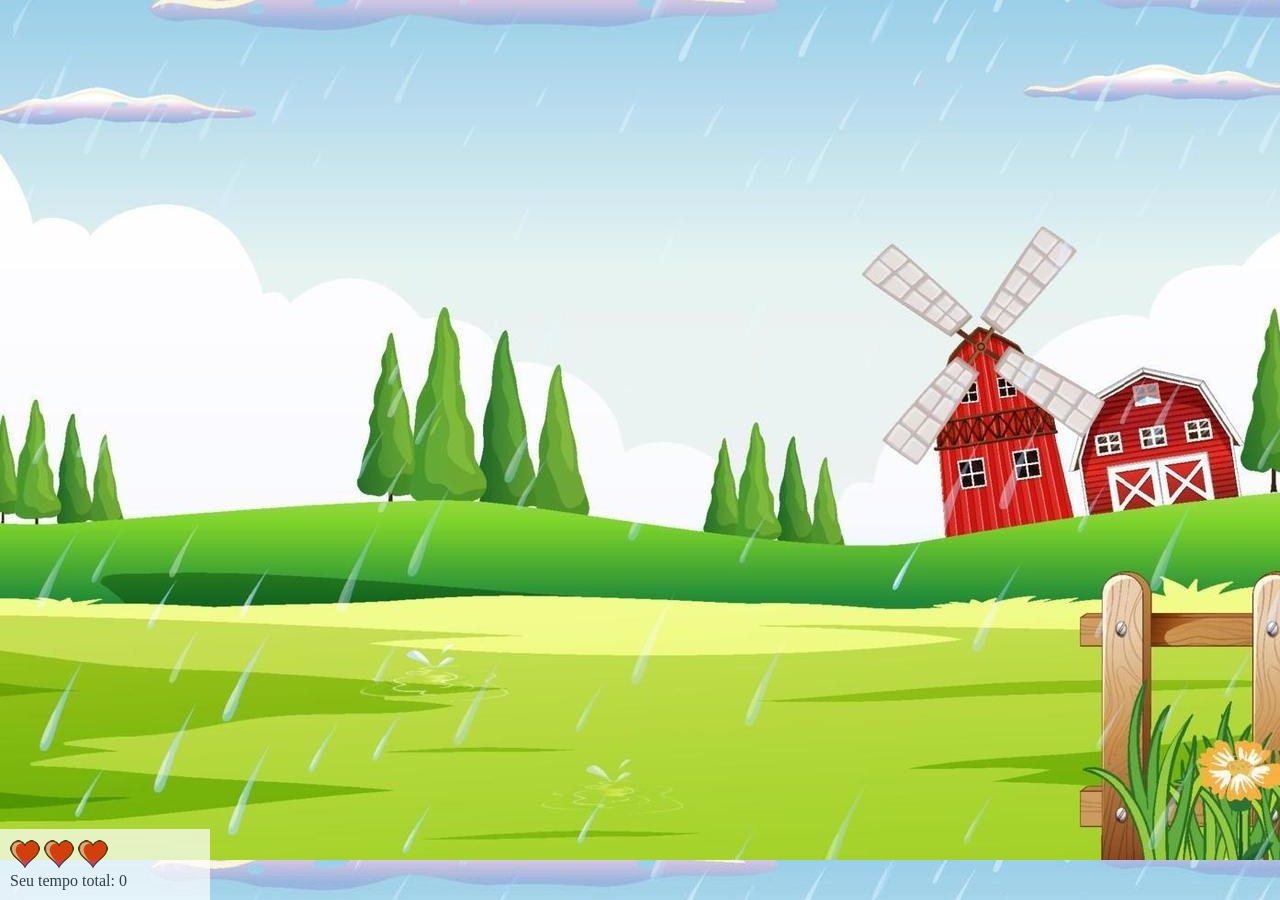
<file: Free-Gaming Jogos/Esmague o jegue/index.html>
<!DOCTYPE html>
<html lang="pt-br">
<head>
    <meta charset="UTF-8">
    <meta name="viewport" content="width=device-width, initial-scale=1.0">
    <title>Esmague o Jegue</title>
    <link rel="stylesheet" href="style.css">
    <script src="script.js"></script>
</head>
<body onresize="ajustaTamanhoPalcoJogo()">
    <div class="painel">
        <div class="vidas">
                <img id="v1" src="imagens/coracao_cheio.png">
                <img id="v2" src="imagens/coracao_cheio.png">
                <img id="v3" src="imagens/coracao_cheio.png">
        </div>
        <div class="cronometro">
             Seu tempo total: <span id="Tempo"></span>
        </div>
    </div>

    <script>
        setInterval(function(){
            posiçãoRandomica()
        }, 1500)
    </script>
</body>
</html>
</file>
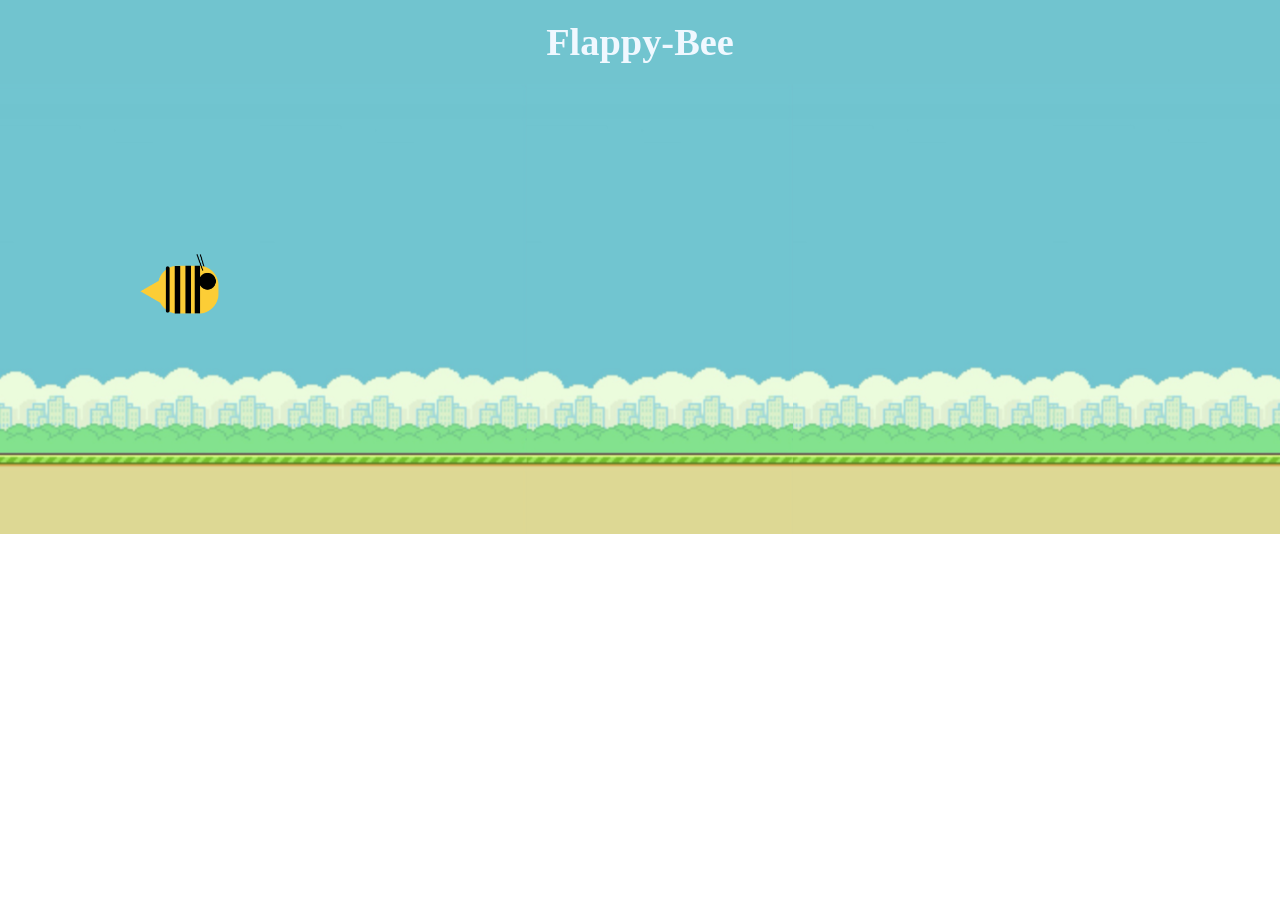
<file: Free-Gaming Jogos/Jogo do passarinho/index.html>
<!DOCTYPE html>
<html lang="pt-br">
<head>
    <meta charset="UTF-8">
    <meta name="viewport" content="width=device-width, initial-scale=1.0">
    <link rel="stylesheet" href="style.css">
    <title>Flappy-Bee</title>
</head>
<body>
    <div id="title">
        <h1>Flappy-Bee</h1>
    </div>
    <div id="game-board">
        <img src="Design sem nome (13).png" class="bee">  
    </div>
    <script src="script.js"></script>
</body>
</html>
</file>
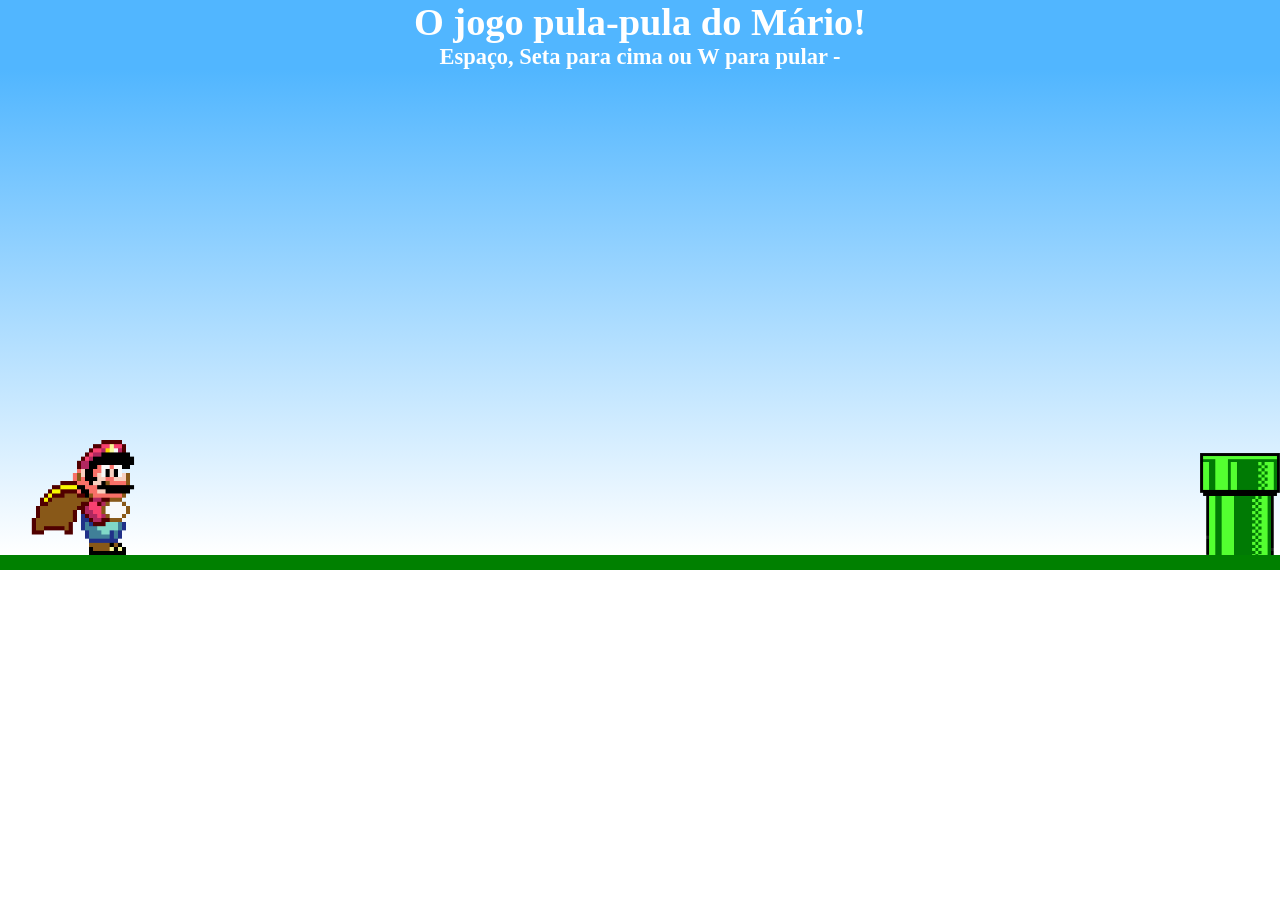
<file: Free-Gaming Jogos/Jogo do Pulo/index.html>
<!DOCTYPE html>
<html lang="pt-br">
<head>
    <meta charset="UTF-8">
    <meta name="viewport" content="width=device-width, initial-scale=1.0">
    <link rel="stylesheet" href="style.css">
    <title>Jogo do Pulo</title>
</head>
<body>
    <div class="title">
        <h1>O jogo pula-pula do Mário!</h1>
        <h3>Espaço, Seta para cima ou W para pular - <span id="time"></span></h3>
    </div>
    <div class="game-board">
        <img src="pipe.png" class="pipe">
        <img src="mario.gif" id="mario">
    </div>
    <script src="script.js"></script>
</body>
</html>
</file>
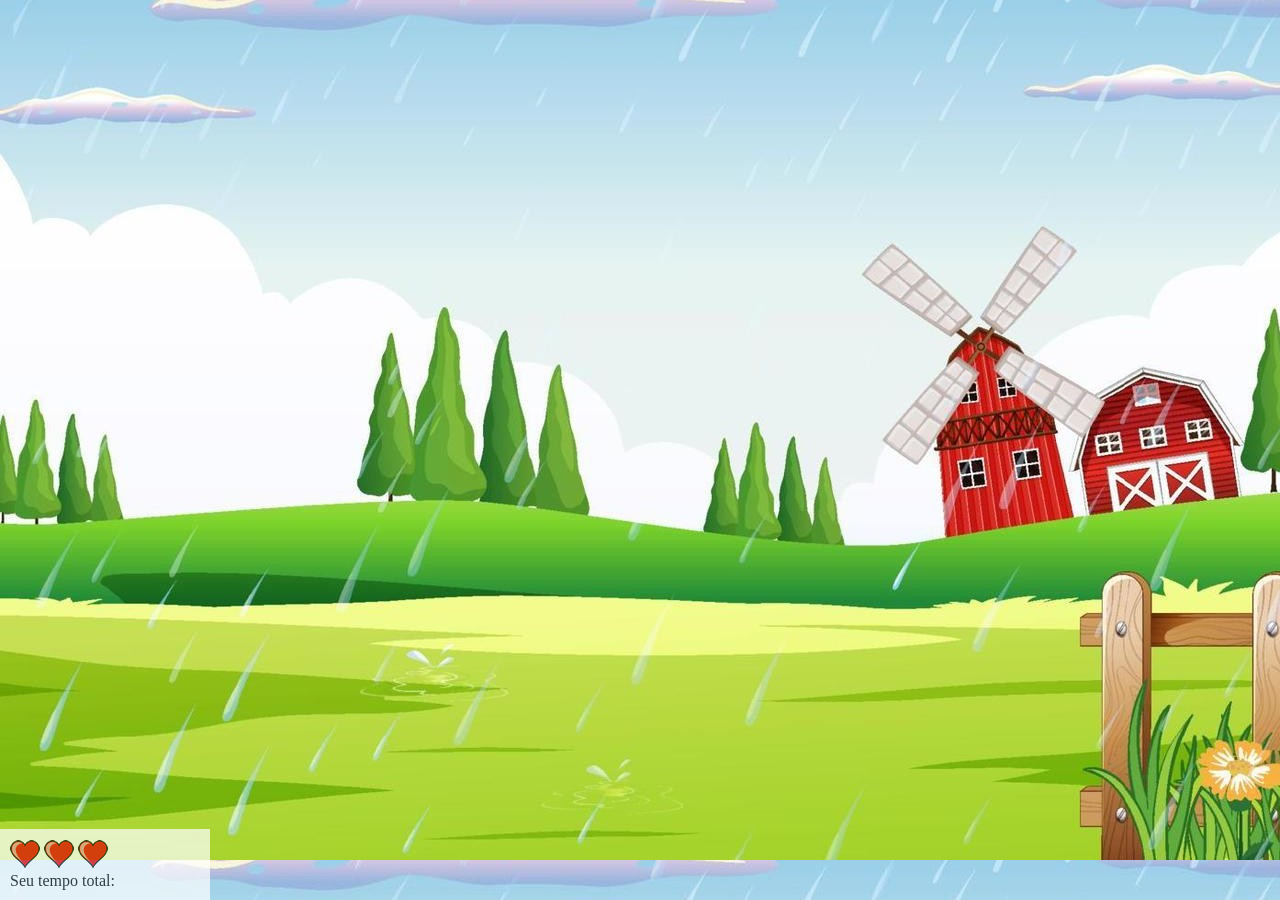
<file: games/jegue/index.html>
<!DOCTYPE html>
<html lang="pt-br">
<head>
    <meta charset="UTF-8">
    <meta name="viewport" content="width=device-width, initial-scale=1.0">
    <title>Esmague o Jegue</title>
    <link rel="stylesheet" href="style.css">
    <script src="script.js"></script>
</head>
<body onload="ajustaTamanhoPalcoJogo()" onresize="ajustaTamanhoPalcoJogo()">
    <div class="painel">
        <div class="vidas">
                <img id="v1" src="imagens/coracao_cheio.png">
                <img id="v2" src="imagens/coracao_cheio.png">
                <img id="v3" src="imagens/coracao_cheio.png">
        </div>
        <div class="cronometro">
             Seu tempo total: <span id="Tempo"></span>
        </div>
    </div>

    <script>
        setInterval(function(){
            posiçãoRandomica()
        }, 1500)
    </script>
</body>
</html>
</file>
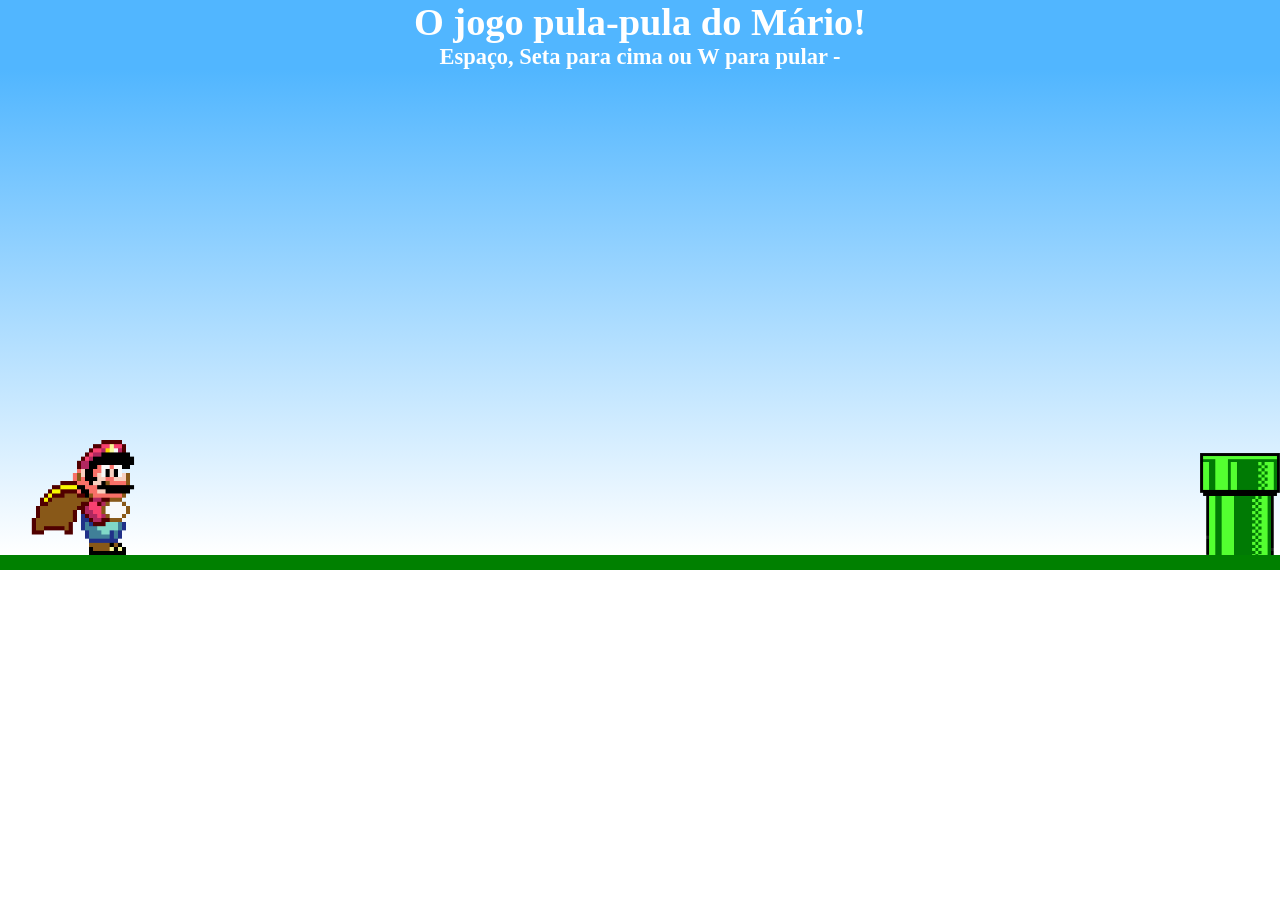
<file: games/mario-jump/index.html>
<!DOCTYPE html>
<html lang="pt-br">
<head>
    <meta charset="UTF-8">
    <meta name="viewport" content="width=device-width, initial-scale=1.0">
    <link rel="stylesheet" href="style.css">
    <link rel="icon" href="jumping.png" type="image/png">
    <title>Jogo do Pulo</title>
</head>
<body>
    <div class="title">
        <h1>O jogo pula-pula do Mário!</h1>
        <h3>Espaço, Seta para cima ou W para pular - <span id="time"></span></h3>
    </div>
    <div class="game-board">
        <img src="pipe.png" class="pipe">
        <img src="mario.gif" id="mario">
    </div>
    <script src="script.js"></script>
</body>
</html>
</file>
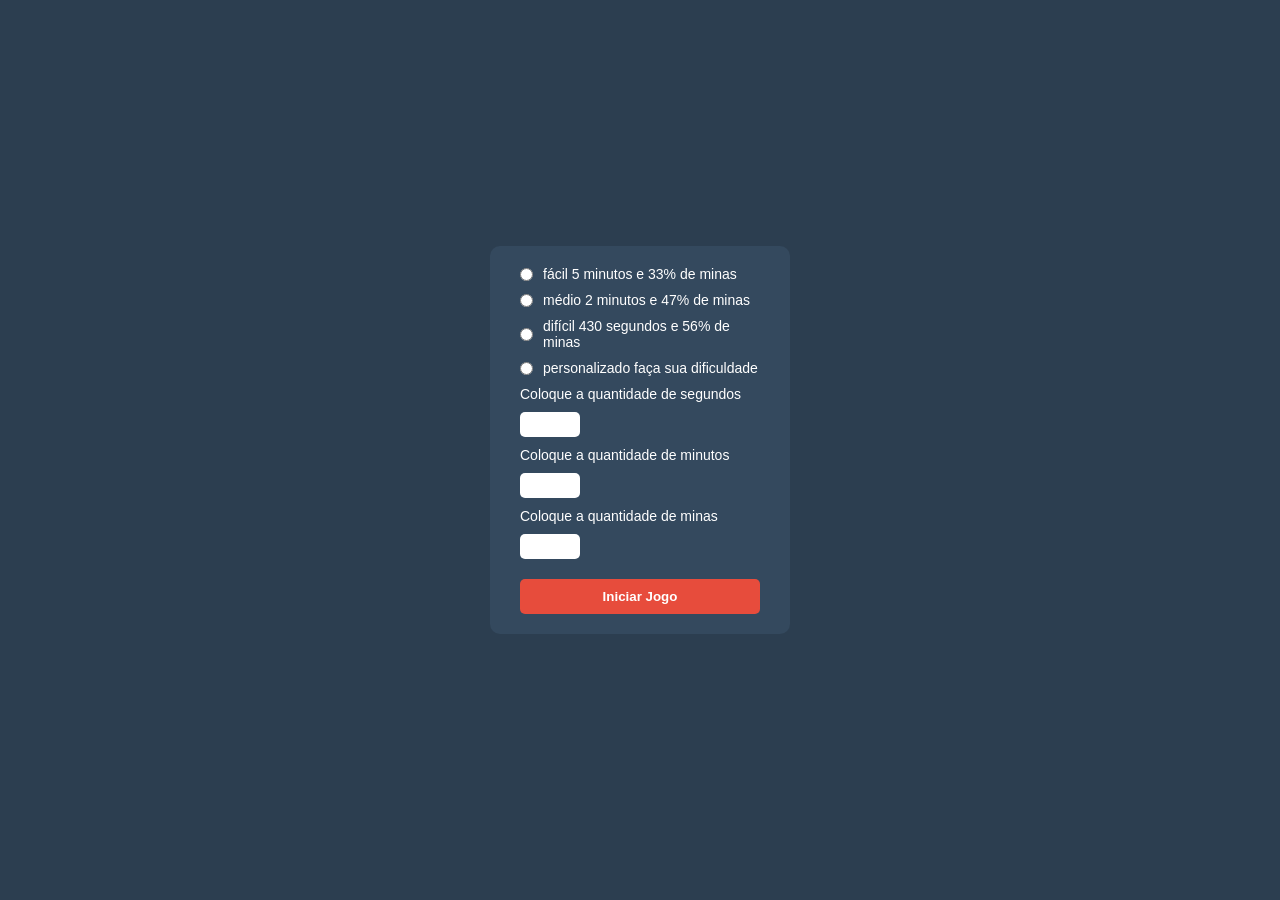
<file: games/mineSweeper/index.html>
<!DOCTYPE html>
<html lang="pt-br">
  <head>
    <meta charset="UTF-8" />
    <meta name="viewport" content="width=device-width, initial-scale=1.0" />
    <title>MineSweeper</title>
    <link rel="stylesheet" href="css/mina.css" />
  </head>
  <body>
    <form id="dificuldade">
      <label for="facil">
        <input id="facil" type="radio" name="dificuldade" /> fácil 5 minutos e
        33% de minas
      </label>
      <label for="medio">
        <input id="medio" type="radio" name="dificuldade" /> médio 2 minutos e
        47% de minas
      </label>
      <label for="dificil">
        <input id="dificil" type="radio" name="dificuldade" /> difícil 430
        segundos e 56% de minas
      </label>
      <label for="personalizado">
        <input id="personalizado" type="radio" name="dificuldade" />
        personalizado faça sua dificuldade
      </label>

      <label for="segundos">Coloque a quantidade de segundos</label>
      <input id="segundos" type="number" min="0" max="59" />

      <label for="minutos">Coloque a quantidade de minutos</label>
      <input id="minutos" type="number" min="0" />

      <label for="minas">Coloque a quantidade de minas</label>
      <input id="minas" type="number" min="0" max="99" />

      <input type="submit" value="Iniciar Jogo" />
    </form>

    <script type="module" src="js/dificuldade.js"></script>
  </body>
</html>
</file>
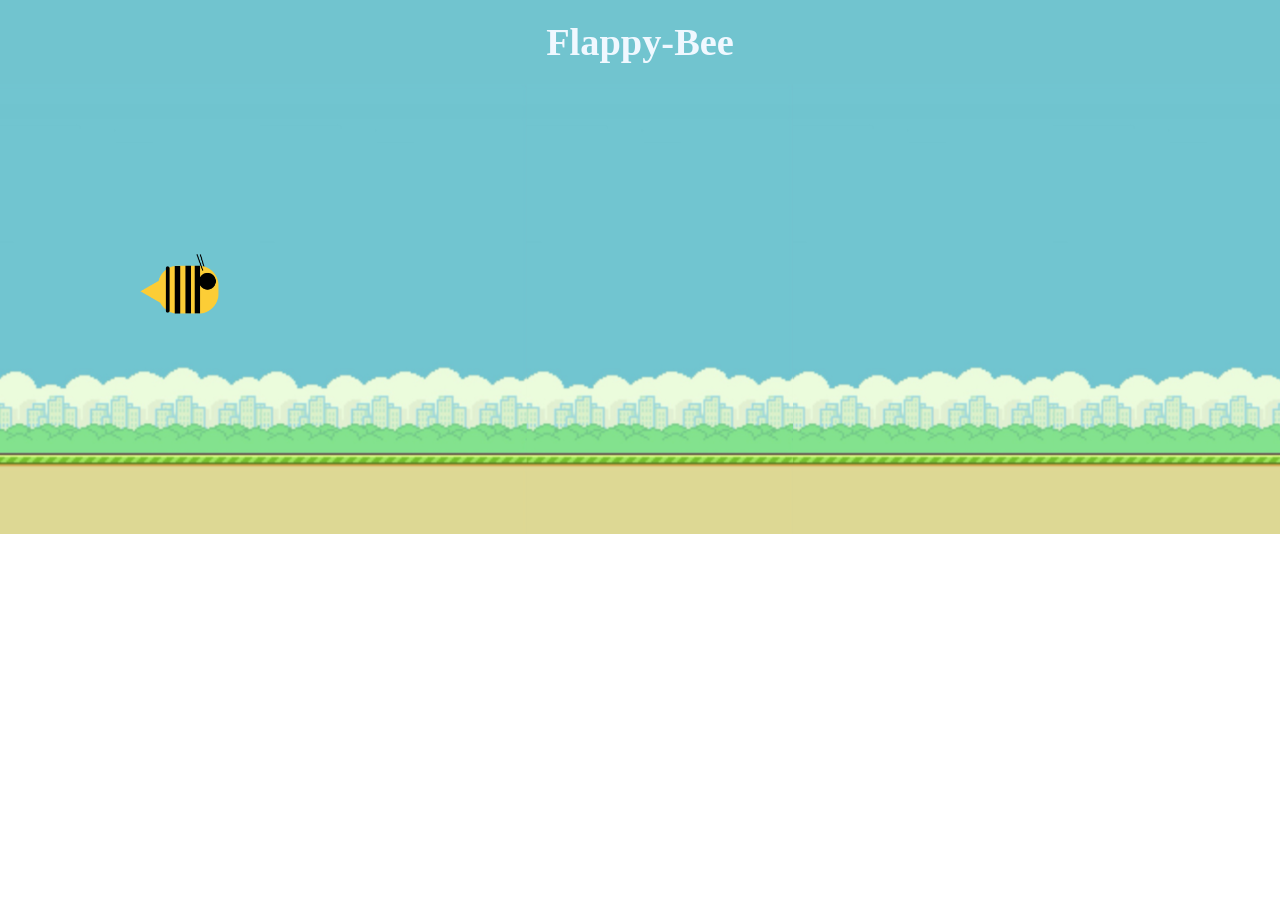
<file: games/passaro/index.html>
<!DOCTYPE html>
<html lang="pt-br">
<head>
    <meta charset="UTF-8">
    <meta name="viewport" content="width=device-width, initial-scale=1.0">
    <link rel="stylesheet" href="style.css">
    <title>Flappy-Bee</title>
</head>
<body>
    <div id="title">
        <h1>Flappy-Bee</h1>
    </div>
    <div id="game-board">
        <img src="abelha.png" class="bee">  
    </div>
    <script src="script.js"></script>
</body>
</html>
</file>
<file: Free-Gaming Jogos/Esmague o jegue/style.css>
html {
    cursor: url(imagens/frigideira.png) 30 30, auto;
}

body{
    background-image: url('imagens/fundo.jpeg');
}
.jegue1{
    width: 70px;
}
.jegue2{
    width: 90px;
}
.jegue3{
    width: 120px;
}
.ladoA{
    transform: scaleX(1);
}
.ladoB{
    transform: scaleX(-1);
}
.painel{
    position: absolute;
    bottom: 0;
    left: 0;
    width: 190px;
    padding: 10px;
    border-top: 1px solid #fff ;
    background-color: #fff;
    opacity: 0.7;
}

.vidas{
    float: left;
}
.cronometro{
    float: left;
}
.game-over{
    width: 600px;
    padding-top: 150px;
}
 .btn{
    border: 1px solid #000;
    background-color: #fff;
 }
 .btn:hover{
    background-color: #000;
    color: #fff;
 }
 .btn2{
    border-radius: 6px;
    margin-top: 20px;
    border: black 1px solid;
    background-color: #fff;
    color: #21e70f;
 }
 .btn2:hover{
    background-color: #21e70f;
    color: #fff;
}

 .btn3{
    border-radius: 6px;
    margin-bottom: 30px;
    border: black 1px solid;
    background-color: #fff;
    color: #000;
 }
 .btn3:hover{
    background-color: #000;
    color: #fff;
}
</file>
<file: Free-Gaming Jogos/Jogo do passarinho/style.css>
*{
    margin: 0;
    padding: 0;
    box-sizing: border-box;
}
#title{
    background-color: #71c4cf;
    font-size: larger;
    text-align: center;
    padding: 20px;
    font-family:cursive;
    color: aliceblue;
}
#game-board{
    background-image: url('Design\ sem\ nome\ \(14\).png');
    height: 450px;
    position: relative;
}
.bee{
    position:absolute;
    height: 60px;
    top:170px;
    left: 140px;
}
</file>
<file: Free-Gaming Jogos/Jogo do Pulo/style.css>
*{
    margin: 0;
    padding: 0;
    box-sizing: border-box;
}
.title{
    font-size: larger;
    text-align: center;
    color: white;
    background-color: rgb(81, 182, 255);
}
h1{
    font-family: fantasy;
}
.game-board{
    width: 100%;
    height: 500px;
    background: linear-gradient(rgb(81, 182, 255),white);
    overflow: hidden;
    position: relative;
    border-bottom: 15px solid green;
    margin: 0, auto;
}
.pipe{
   position: absolute;
   bottom: 0;
   right: 0;
   width: 80px;
   animation: pipe-movement 1s infinite linear;
}

@keyframes pipe-movement{
    0%{right: -80px;}
    100%{right: 100%;}
}

#mario{
    position: absolute;
    bottom: 0;
    left: 10px;
    width: 150px;
}

.mario2{
    position: absolute;
    bottom: 0;
    left: 10px;
    width: 75px;
    margin-left: 50px;
}

.jump{
    animation: mario-jump 500ms ease-out;
}

@keyframes mario-jump{
    0%{bottom: 0px;}
    40%{bottom: 180px;}
    50%{bottom: 180px;}
    60%{bottom: 180px;}
    100%{bottom: 0px;}
}
</file>
<file: games/jegue/style.css>
html {
    cursor: url(imagens/frigideira.png) 30 30, auto;
}

body{
    background-image: url('imagens/fundo.jpeg');
}
.jegue1{
    width: 70px;
}
.jegue2{
    width: 90px;
}
.jegue3{
    width: 120px;
}
.ladoA{
    transform: scaleX(1);
}
.ladoB{
    transform: scaleX(-1);
}
.painel{
    position: absolute;
    bottom: 0;
    left: 0;
    width: 190px;
    padding: 10px;
    border-top: 1px solid #fff ;
    background-color: #fff;
    opacity: 0.7;
}

.vidas{
    float: left;
}
.cronometro{
    float: left;
}
.game-over{
    width: 600px;
    padding-top: 150px;
}
 .btn{
    border: 1px solid #000;
    background-color: #fff;
 }
 .btn:hover{
    background-color: #000;
    color: #fff;
 }
 .btn2{
    border-radius: 6px;
    margin-top: 20px;
    border: black 1px solid;
    background-color: #fff;
    color: #21e70f;
 }
 .btn2:hover{
    background-color: #21e70f;
    color: #fff;
}

 .btn3{
    border-radius: 6px;
    margin-bottom: 30px;
    border: black 1px solid;
    background-color: #fff;
    color: #000;
 }
 .btn3:hover{
    background-color: #000;
    color: #fff;
}
</file>
<file: games/mario-jump/style.css>
*{
    margin: 0;
    padding: 0;
    box-sizing: border-box;
}
.title{
    font-size: larger;
    text-align: center;
    color: white;
    background-color: rgb(81, 182, 255);
}
h1{
    font-family: fantasy;
}
.game-board{
    width: 100%;
    height: 500px;
    background: linear-gradient(rgb(81, 182, 255),white);
    overflow: hidden;
    position: relative;
    border-bottom: 15px solid green;
    margin: 0, auto;
}
.pipe{
   position: absolute;
   bottom: 0;
   right: 0;
   width: 80px;
   animation: pipe-movement 1s infinite linear;
}

@keyframes pipe-movement{
    0%{right: -80px;}
    100%{right: 100%;}
}

#mario{
    position: absolute;
    bottom: 0;
    left: 10px;
    width: 150px;
}

.mario2{
    position: absolute;
    bottom: 0;
    left: 10px;
    width: 75px;
    margin-left: 50px;
}

.jump{
    animation: mario-jump 500ms ease-out;
}

@keyframes mario-jump{
    0%{bottom: 0px;}
    40%{bottom: 180px;}
    50%{bottom: 180px;}
    60%{bottom: 180px;}
    100%{bottom: 0px;}
}
</file>
<file: games/mineSweeper/css/mina.css>
/* src/public/css/mina.css */

/* Reset básico */
* {
  margin: 0;
  padding: 0;
  box-sizing: border-box;
  font-family: 'Segoe UI', Tahoma, Geneva, Verdana, sans-serif;
}

/* Body */
body {
  background-color: #2c3e50;
  color: #fff;
  display: flex;
  justify-content: center;
  align-items: center;
  height: 100vh;
  flex-direction: column;
}

/* Formulário de dificuldade */
form#dificuldade {
  background-color: #34495e;
  padding: 20px 30px;
  border-radius: 10px;
  display: flex;
  flex-direction: column;
  gap: 10px;
  margin-bottom: 20px;
  width: 300px;
}

form#dificuldade label {
  display: flex;
  align-items: center;
  gap: 10px;
  cursor: pointer;
  font-size: 14px;
}

form#dificuldade input[type="radio"],
form#dificuldade input[type="number"] {
  cursor: pointer;
  padding: 5px;
  border-radius: 5px;
  border: none;
}

form#dificuldade input[type="number"] {
  width: 60px;
}

/* Botão de submit */
form#dificuldade input[type="submit"] {
  background-color: #e74c3c;
  color: #fff;
  border: none;
  padding: 10px 15px;
  border-radius: 5px;
  cursor: pointer;
  font-weight: bold;
  margin-top: 10px;
  transition: background-color 0.3s;
}

form#dificuldade input[type="submit"]:hover {
  background-color: #c0392b;
}

/* Tabuleiro */
div#tabuleiro {
  display: flex;
  flex-wrap: wrap;
  border: 2px solid black;
  background-color: #1c1c1c;
  margin-top: 20px;
}

/* Células */
.celula {
  display: flex;
  justify-content: center;
  align-items: center;
  font-weight: bold;
  font-size: 16px;
  background-color: lightgray;
  border: 2px solid #818181ff;
  cursor: pointer;
  box-sizing: border-box;
}

.celula.clicado {
  background-color: #d3d3d3;
}

/* Bandeira */
.celula[data-bandeira="true"] {
  color: red;
  font-size: 20px;
}

/* Relógio */
#relogio {
  font-size: 20px;
  font-weight: bold;
  color: #fff;
  background-color: #333;
  padding: 10px 20px;
  border-radius: 10px;
  position: absolute;
  top: 20px;
  right: 20px;
}
</file>
<file: games/passaro/style.css>
*{
    margin: 0;
    padding: 0;
    box-sizing: border-box;
}
#title{
    background-color: #71c4cf;
    font-size: larger;
    text-align: center;
    padding: 20px;
    font-family:cursive;
    color: aliceblue;
}
#game-board{
    background-image: url('fundo.png');
    height: 450px;
    position: relative;
}
.bee{
    position:absolute;
    height: 60px;
    top:170px;
    left: 140px;
}
</file>
